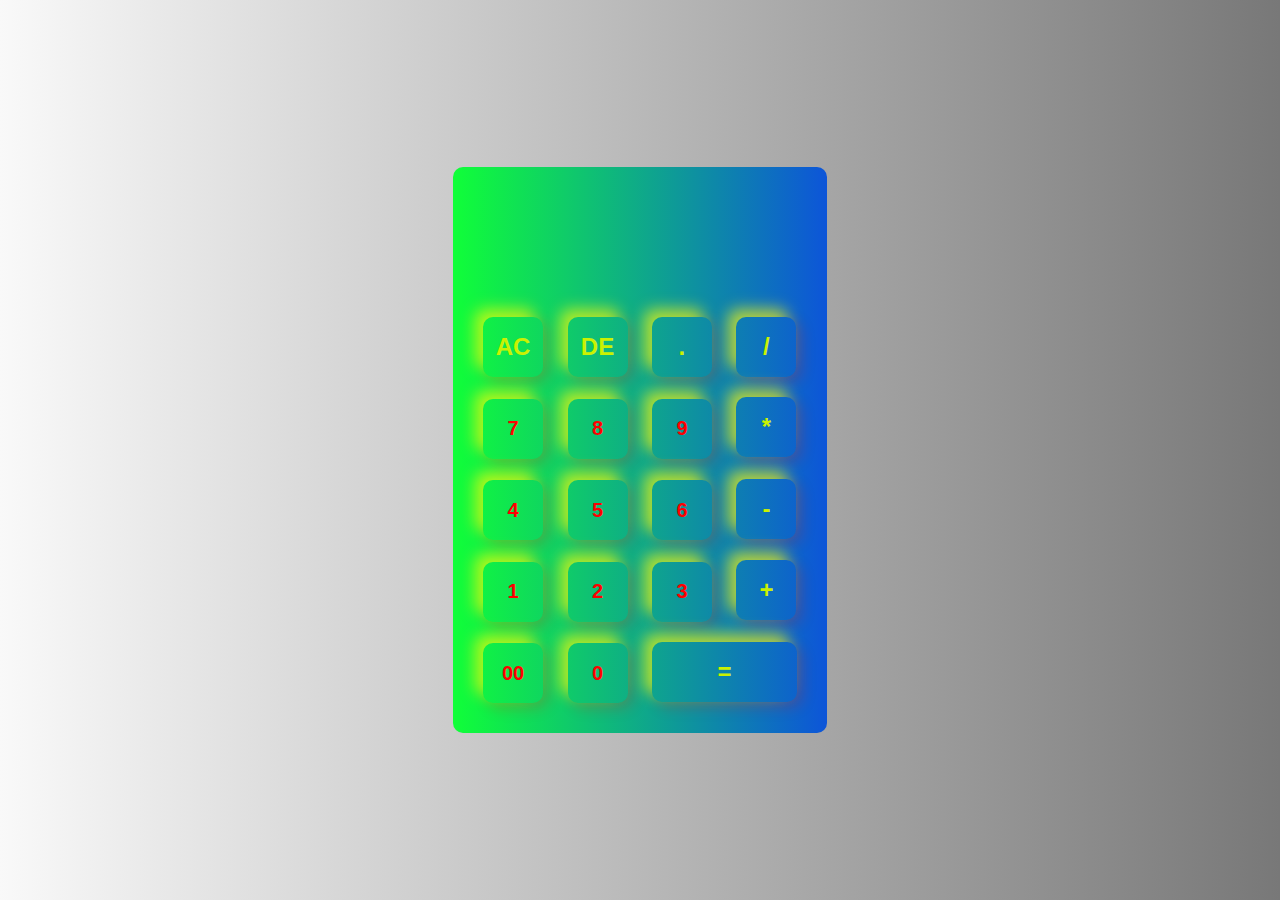
<file: index.html>
<!DOCTYPE html>
<html lang="en">
<head>
  <meta charset="UTF-8">
  <meta name="viewport" content="width=device-width, initial-scale=1.0">
  <title>Calculator</title>
  <link rel="stylesheet" href="my7.css">
</head>
<body>
  <div class="container">
    <div class="calculator">
    <form>


      <div class="display">
        <input type="text" name="display" >
      </div>


      <div>
      <input type="button" value="AC" onclick="display.value = ''" class="operator">
      <input type="button" value="DE" onclick="display.value = display.value.toString().
      slice(0, -1)" class="operator">
      <input type="button" value="." onclick="display.value += '.'" class="operator">
      <input type="button" value="/" onclick="display.value += '/'" class="operator">
     </div>

     <div>
      <input type="button" value="7" onclick="display.value += '7'">
      <input type="button" value="8" onclick="display.value += '8'">
      <input type="button" value="9" onclick="display.value += '9'">
      <input type="button" value="*" onclick="display.value += '*'" class="operator">
     </div>

     <div>
      <input type="button" value="4" onclick="display.value += '4'">
      <input type="button" value="5" onclick="display.value += '5'">
      <input type="button" value="6" onclick="display.value += '6'">
      <input type="button" value="-" onclick="display.value += '-'" class="operator">
     </div>

     <div>
      <input type="button" value="1" onclick="display.value += '1'">
      <input type="button" value="2" onclick="display.value += '2'">
      <input type="button" value="3" onclick="display.value += '3'">
      <input type="button" value="+" onclick="display.value += '+'" class="operator">
     </div>

     <div>
      <input type="button" value="00" onclick="display.value += '00'">
      <input type="button" value="0" onclick="display.value += '0'">
      <input type="button" value="=" onclick="display.value = 
      eval(display.value)" class="operator equal">
     </div>

    </form>
    </div>
  </div>


</body>
</html>
</file>
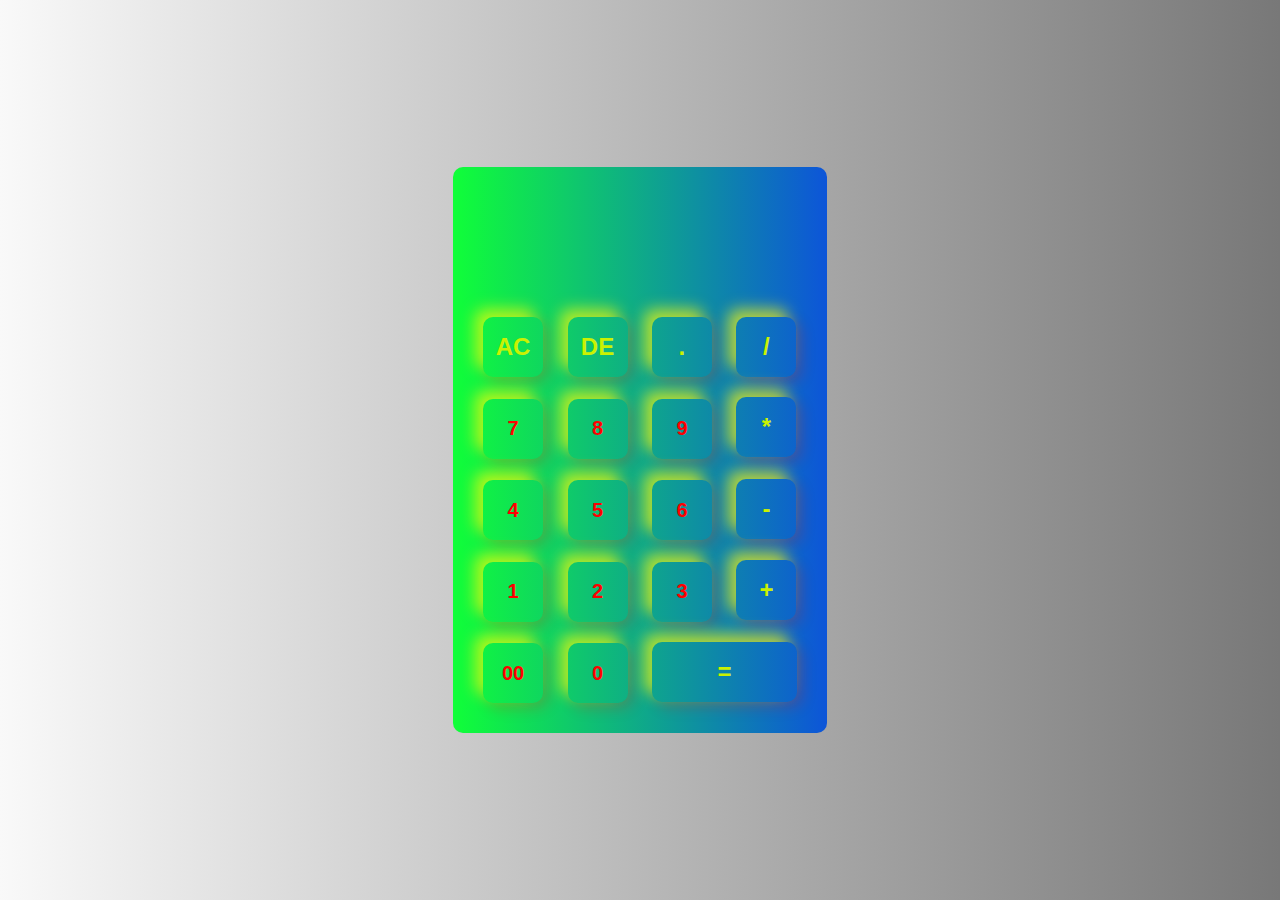
<file: my7.html>
<!DOCTYPE html>
<html lang="en">
<head>
  <meta charset="UTF-8">
  <meta name="viewport" content="width=device-width, initial-scale=1.0">
  <title>Calculator</title>
  <link rel="stylesheet" href="my7.css">
</head>
<body>
  <div class="container">
    <div class="calculator">
    <form>


      <div class="display">
        <input type="text" name="display" >
      </div>


      <div>
      <input type="button" value="AC" onclick="display.value = ''" class="operator">
      <input type="button" value="DE" onclick="display.value = display.value.toString().
      slice(0, -1)" class="operator">
      <input type="button" value="." onclick="display.value += '.'" class="operator">
      <input type="button" value="/" onclick="display.value += '/'" class="operator">
     </div>

     <div>
      <input type="button" value="7" onclick="display.value += '7'">
      <input type="button" value="8" onclick="display.value += '8'">
      <input type="button" value="9" onclick="display.value += '9'">
      <input type="button" value="*" onclick="display.value += '*'" class="operator">
     </div>

     <div>
      <input type="button" value="4" onclick="display.value += '4'">
      <input type="button" value="5" onclick="display.value += '5'">
      <input type="button" value="6" onclick="display.value += '6'">
      <input type="button" value="-" onclick="display.value += '-'" class="operator">
     </div>

     <div>
      <input type="button" value="1" onclick="display.value += '1'">
      <input type="button" value="2" onclick="display.value += '2'">
      <input type="button" value="3" onclick="display.value += '3'">
      <input type="button" value="+" onclick="display.value += '+'" class="operator">
     </div>

     <div>
      <input type="button" value="00" onclick="display.value += '00'">
      <input type="button" value="0" onclick="display.value += '0'">
      <input type="button" value="=" onclick="display.value = 
      eval(display.value)" class="operator equal">
     </div>

    </form>
    </div>
  </div>


</body>
</html>
</file>
<file: my7.css>
*{
  margin: 0;
  padding: 0;
  box-sizing: border-box;
  font-family: Arial, Helvetica, sans-serif;
}

.container{
  width: 100%;
  min-height: 100vh;
  background: linear-gradient(90deg, #f9f9f9, #787878);
  display: flex;
  align-items: center;
  justify-content: center;

}
.calculator{
  background: linear-gradient(90deg, #10ff38, #0d55d9);
  padding: 20px;
  border-radius: 10px;
}

.calculator form input{
  border: 0;
  outline: 0;
  width: 60px;
  height: 60px;
  border-radius: 10px;
  box-shadow: -8px -8px 15px rgba(251, 255, 7, 0.681),5px 5px 15px rgba(255, 4, 4, 0.2);
  background: transparent;
  font-size: 20px;
  color: #ff0000;
  cursor: pointer;
  margin: 10px;
  font-weight: 900;
  
} 
form .display{
display: flex;
justify-content: flex-end;
margin: 20px 0;

}
form .display input{
  text-align: right;
  flex: 1;
  font-size: 45px;
  box-shadow: none;

}
form input.equal{
  width: 145px;
}

form input.operator{
color: #caf201;
font-weight: 700;
font-size: 24px;
}
</file>
